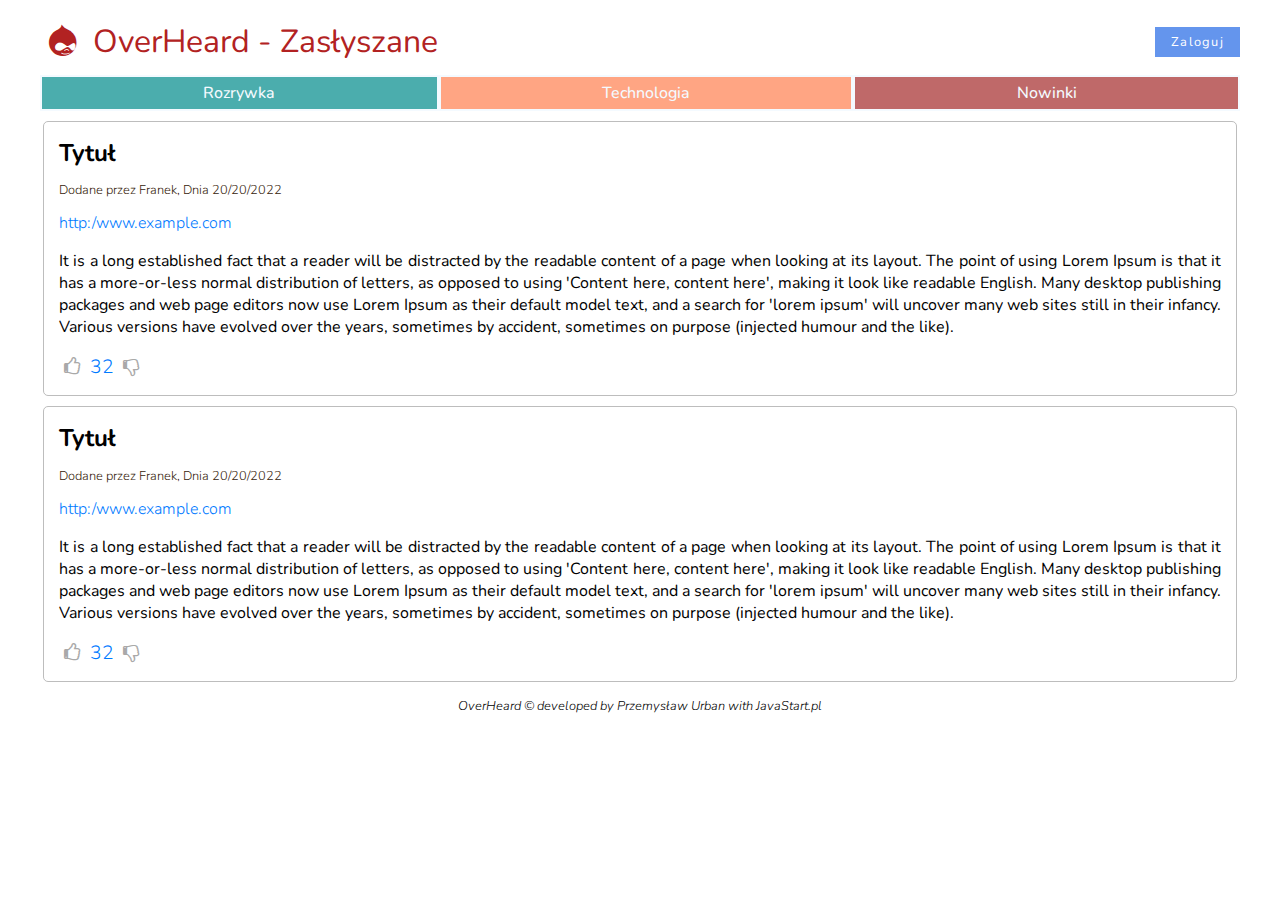
<file: src/main/webapp/index.html>
<!DOCTYPE html>
<html lang="pl">
<head>
    <meta charset="UTF-8">
    <title>Overheard - Zasłyszane</title>
    <meta name="viewport" content="width=device-width, initial-scale=1.0">
    <meta name="description" content="Zasłyszane, serwis społecznościowy o różnych ciekawostkach">
    <meta name="keyword" content="zasłyszane, ciekawostki, komentarze, newsy, plotki">
    <meta http-equiv="X-UA-Compatible" content="IE=edge, chrome=1">
    
    <link rel="stylesheet" href="styles/main.css">
    <link rel="stylesheet" href="styles/fontello.css">

    <link rel="preconnect" href="https://fonts.googleapis.com">
    <link rel="preconnect" href="https://fonts.gstatic.com" crossorigin>
    <link href="https://fonts.googleapis.com/css2?family=Nunito:ital,wght@0,200;0,400;0,700;0,800;0,900;1,400&display=swap" rel="stylesheet">
</head>

<body>
    <div class="container">
        <header>
            <nav class="topbar">
                <a href="#" class="logo">
                    <i class="icon-drupal"></i> 
                    OverHeard - Zasłyszane
                </a>
                <a href="#" class="login">Zaloguj</a>
            </nav>
        </header>
        <aside class="categories">
            <ul>
                <li><a href="#">Rozrywka</a></li>
                <li><a href="#">Technologia</a></li>
                <li><a href="#">Nowinki</a></li>
            </ul>
        </aside>
    
        <main>
            <article class="article">
                <h2 class="art-header">Tytuł</h2>
                <p class="art-info">Dodane przez Franek, Dnia 20/20/2022</p>
                <a href="#" class="art-link">http:/www.example.com</a>
                <p class="art-content">It is a long established fact that a reader will be distracted by the readable content of a page when looking at its layout. The point of using Lorem Ipsum is that it has a more-or-less normal distribution of letters, as opposed to using 'Content here, content here', making it look like readable English. Many desktop publishing packages and web page editors now use Lorem Ipsum as their default model text, and a search for 'lorem ipsum' will uncover many web sites still in their infancy. Various versions have evolved over the years, sometimes by accident, sometimes on purpose (injected humour and the like).</p>
                <section class="vote-bar">
                    <a href="#" class="vote-up">
                        <i class="icon-thumbs-up"></i>
                    </a>
                    <p class="votes-number">32</p>
                    <a href="#" class="vote-down">
                        <i class="icon-thumbs-down"></i>
                    </a>
                </section>
            </article>
    
            <article class="article">
                <h2 class="art-header">Tytuł</h2>
                <p class="art-info">Dodane przez Franek, Dnia 20/20/2022</p>
                <a href="#" class="art-link">http:/www.example.com</a>
                <p class="art-content">It is a long established fact that a reader will be distracted by the readable content of a page when looking at its layout. The point of using Lorem Ipsum is that it has a more-or-less normal distribution of letters, as opposed to using 'Content here, content here', making it look like readable English. Many desktop publishing packages and web page editors now use Lorem Ipsum as their default model text, and a search for 'lorem ipsum' will uncover many web sites still in their infancy. Various versions have evolved over the years, sometimes by accident, sometimes on purpose (injected humour and the like).</p>
                <section class="vote-bar">
                    <a href="#" class="vote-up">
                        <i class="icon-thumbs-up"></i>
                    </a>
                    <p class="votes-number">32</p>
                    <a href="#" class="vote-down">
                        <i class="icon-thumbs-down"></i>
                    </a>
                </section>
            </article>
        </main>
    
        <footer>OverHeard &copy; developed by Przemysław Urban with JavaStart.pl</footer>
    </div>
</file>
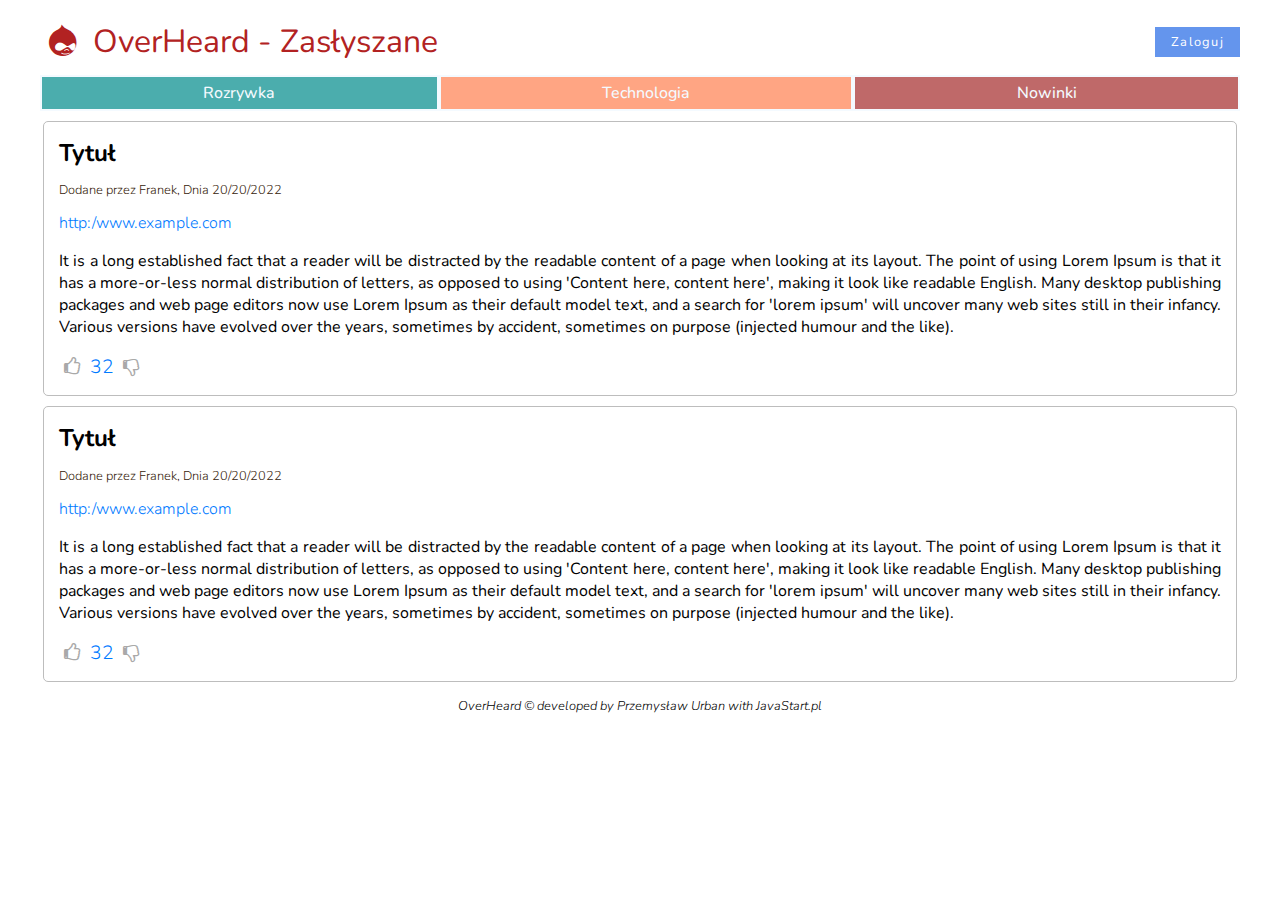
<file: src/main/webapp/WEB-INF/pages/index.html>
<!DOCTYPE html>
<html lang="pl">
<head>
    <meta charset="UTF-8">
    <title>Overheard - Zasłyszane</title>
    <meta name="viewport" content="width=device-width, initial-scale=1.0">
    <meta name="description" content="Zasłyszane, serwis społecznościowy o różnych ciekawostkach">
    <meta name="keyword" content="zasłyszane, ciekawostki, komentarze, newsy, plotki">
    <meta http-equiv="X-UA-Compatible" content="IE=edge, chrome=1">
    
    <link rel="stylesheet" href="../../styles/main.css">
    <link rel="stylesheet" href="../../styles/fontello.css">

    <link rel="preconnect" href="https://fonts.googleapis.com">
    <link rel="preconnect" href="https://fonts.gstatic.com" crossorigin>
    <link href="https://fonts.googleapis.com/css2?family=Nunito:ital,wght@0,200;0,400;0,700;0,800;0,900;1,400&display=swap" rel="stylesheet">
</head>

<body>
    <div class="container">
        <header>
            <nav class="topbar">
                <a href="#" class="logo">
                    <i class="icon-drupal"></i> 
                    OverHeard - Zasłyszane
                </a>
                <a href="#" class="login">Zaloguj</a>
            </nav>
        </header>
        <aside class="categories">
            <ul>
                <li><a href="#">Rozrywka</a></li>
                <li><a href="#">Technologia</a></li>
                <li><a href="#">Nowinki</a></li>
            </ul>
        </aside>
    
        <main>
            <article class="article">
                <h2 class="art-header">Tytuł</h2>
                <p class="art-info">Dodane przez Franek, Dnia 20/20/2022</p>
                <a href="#" class="art-link">http:/www.example.com</a>
                <p class="art-content">It is a long established fact that a reader will be distracted by the readable content of a page when looking at its layout. The point of using Lorem Ipsum is that it has a more-or-less normal distribution of letters, as opposed to using 'Content here, content here', making it look like readable English. Many desktop publishing packages and web page editors now use Lorem Ipsum as their default model text, and a search for 'lorem ipsum' will uncover many web sites still in their infancy. Various versions have evolved over the years, sometimes by accident, sometimes on purpose (injected humour and the like).</p>
                <section class="vote-bar">
                    <a href="#" class="vote-up">
                        <i class="icon-thumbs-up"></i>
                    </a>
                    <p class="votes-number">32</p>
                    <a href="#" class="vote-down">
                        <i class="icon-thumbs-down"></i>
                    </a>
                </section>
            </article>
    
            <article class="article">
                <h2 class="art-header">Tytuł</h2>
                <p class="art-info">Dodane przez Franek, Dnia 20/20/2022</p>
                <a href="#" class="art-link">http:/www.example.com</a>
                <p class="art-content">It is a long established fact that a reader will be distracted by the readable content of a page when looking at its layout. The point of using Lorem Ipsum is that it has a more-or-less normal distribution of letters, as opposed to using 'Content here, content here', making it look like readable English. Many desktop publishing packages and web page editors now use Lorem Ipsum as their default model text, and a search for 'lorem ipsum' will uncover many web sites still in their infancy. Various versions have evolved over the years, sometimes by accident, sometimes on purpose (injected humour and the like).</p>
                <section class="vote-bar">
                    <a href="#" class="vote-up">
                        <i class="icon-thumbs-up"></i>
                    </a>
                    <p class="votes-number">32</p>
                    <a href="#" class="vote-down">
                        <i class="icon-thumbs-down"></i>
                    </a>
                </section>
            </article>
        </main>
    
        <footer>OverHeard &copy; developed by Przemysław Urban with JavaStart.pl</footer>
    </div>
</file>
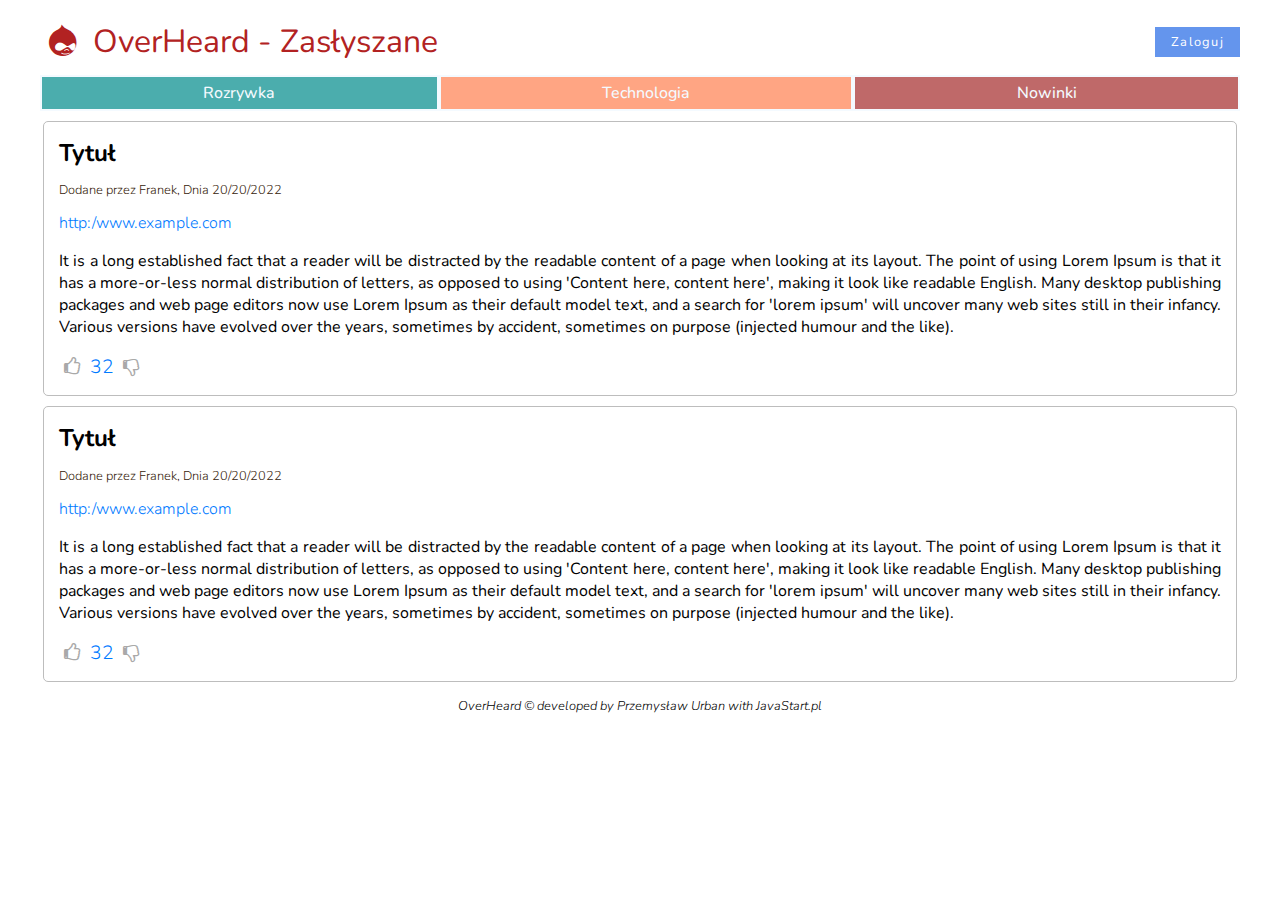
<file: src/main/webapp/WEB-INF/pages/models_pages/index.html>
<!DOCTYPE html>
<html lang="pl">
<head>
    <meta charset="UTF-8">
    <title>Overheard - Zasłyszane</title>
    <meta name="viewport" content="width=device-width, initial-scale=1.0">
    <meta name="description" content="Zasłyszane, serwis społecznościowy o różnych ciekawostkach">
    <meta name="keyword" content="zasłyszane, ciekawostki, komentarze, newsy, plotki">
    <meta http-equiv="X-UA-Compatible" content="IE=edge, chrome=1">
    
    <link rel="stylesheet" href="../../../styles/style.css">
    <link rel="stylesheet" href="../../../styles/fontello.css">

    <link rel="preconnect" href="https://fonts.googleapis.com">
    <link rel="preconnect" href="https://fonts.gstatic.com" crossorigin>
    <link href="https://fonts.googleapis.com/css2?family=Nunito:ital,wght@0,200;0,400;0,700;0,800;0,900;1,400&display=swap" rel="stylesheet">
</head>

<body>
    <div class="container">
        <header>
            <nav class="topbar">
                <a href="#" class="logo">
                    <i class="icon-drupal"></i> 
                    OverHeard - Zasłyszane
                </a>
                <a href="#" class="login">Zaloguj</a>
            </nav>
        </header>
        <aside class="categories">
            <ul>
                <li><a href="#">Rozrywka</a></li>
                <li><a href="#">Technologia</a></li>
                <li><a href="#">Nowinki</a></li>
            </ul>
        </aside>
    
        <main>
            <article class="article">
                <h2 class="art-header">Tytuł</h2>
                <p class="art-info">Dodane przez Franek, Dnia 20/20/2022</p>
                <a href="#" class="art-link">http:/www.example.com</a>
                <p class="art-content">It is a long established fact that a reader will be distracted by the readable content of a page when looking at its layout. The point of using Lorem Ipsum is that it has a more-or-less normal distribution of letters, as opposed to using 'Content here, content here', making it look like readable English. Many desktop publishing packages and web page editors now use Lorem Ipsum as their default model text, and a search for 'lorem ipsum' will uncover many web sites still in their infancy. Various versions have evolved over the years, sometimes by accident, sometimes on purpose (injected humour and the like).</p>
                <section class="vote-bar">
                    <a href="#" class="vote-up">
                        <i class="icon-thumbs-up"></i>
                    </a>
                    <p class="votes-number">32</p>
                    <a href="#" class="vote-down">
                        <i class="icon-thumbs-down"></i>
                    </a>
                </section>
            </article>
    
            <article class="article">
                <h2 class="art-header">Tytuł</h2>
                <p class="art-info">Dodane przez Franek, Dnia 20/20/2022</p>
                <a href="#" class="art-link">http:/www.example.com</a>
                <p class="art-content">It is a long established fact that a reader will be distracted by the readable content of a page when looking at its layout. The point of using Lorem Ipsum is that it has a more-or-less normal distribution of letters, as opposed to using 'Content here, content here', making it look like readable English. Many desktop publishing packages and web page editors now use Lorem Ipsum as their default model text, and a search for 'lorem ipsum' will uncover many web sites still in their infancy. Various versions have evolved over the years, sometimes by accident, sometimes on purpose (injected humour and the like).</p>
                <section class="vote-bar">
                    <a href="#" class="vote-up">
                        <i class="icon-thumbs-up"></i>
                    </a>
                    <p class="votes-number">32</p>
                    <a href="#" class="vote-down">
                        <i class="icon-thumbs-down"></i>
                    </a>
                </section>
            </article>
        </main>
    
        <footer>OverHeard &copy; developed by Przemysław Urban with JavaStart.pl</footer>
    </div>
</body>
</html>
</file>
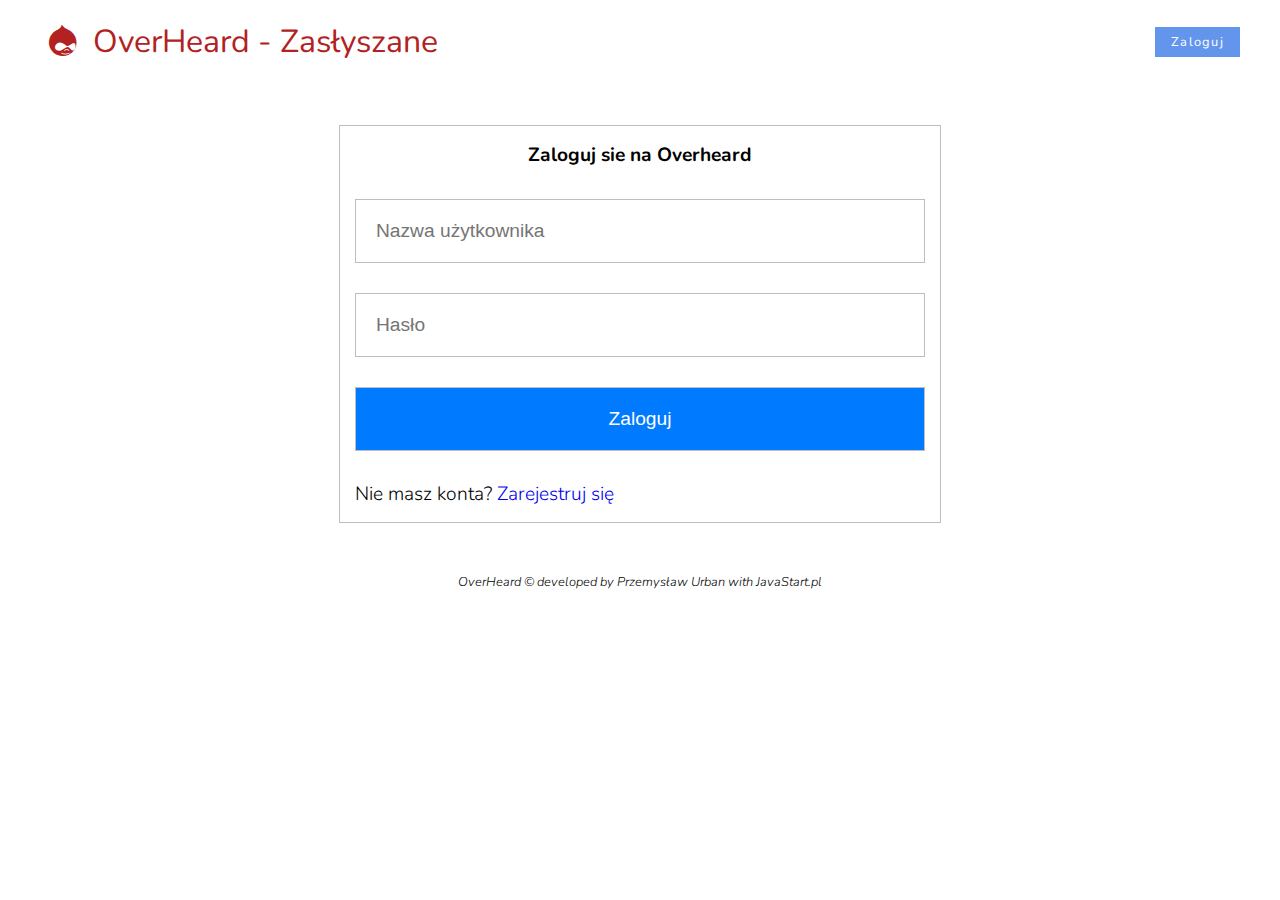
<file: src/main/webapp/login.html>
<!DOCTYPE html>
<html lang="pl">
<head>
    <meta charset="UTF-8">
    <title>Overheard - Zaloguj się</title>
    <meta name="viewport" content="width=device-width, initial-scale=1.0">
    <meta name="description" content="Zasłyszane, serwis społecznościowy o różnych ciekawostkach">
    <meta name="keyword" content="zasłyszane, ciekawostki, komentarze, newsy, plotki">
    <meta http-equiv="X-UA-Compatible" content="IE=edge, chrome=1">

    <link rel="stylesheet" href="./styles/forms.css">
    <link rel="stylesheet" href="./styles/main.css">
    <link rel="stylesheet" href="./styles/fontello.css">

    <link rel="preconnect" href="https://fonts.googleapis.com">
    <link rel="preconnect" href="https://fonts.gstatic.com" crossorigin>
    <link href="https://fonts.googleapis.com/css2?family=Nunito:ital,wght@0,200;0,400;0,700;0,800;0,900;1,400&display=swap" rel="stylesheet">
</head>
<body>
<div class="container">
    <nav class="topbar">
        <a href="#" class="logo">
            <i class="icon-drupal"></i>
            OverHeard - Zasłyszane
        </a>
        <a href="#" class="login">Zaloguj</a>
    </nav>

    <form action="j_security_check" method="post" class="user-form">
        <h2 class="title">Zaloguj sie na Overheard</h2>
        <input name="j_username" placeholder="Nazwa użytkownika" required>
        <input name="j_password" placeholder="Hasło" type="password" required>
        <button class="confirm-button">Zaloguj</button>
        <p>Nie masz konta? <a href="signup.html">Zarejestruj się</a> </p>
    </form>

    <footer>OverHeard &copy; developed by Przemysław Urban with JavaStart.pl</footer>

</div>
</body>
</html>
</file>
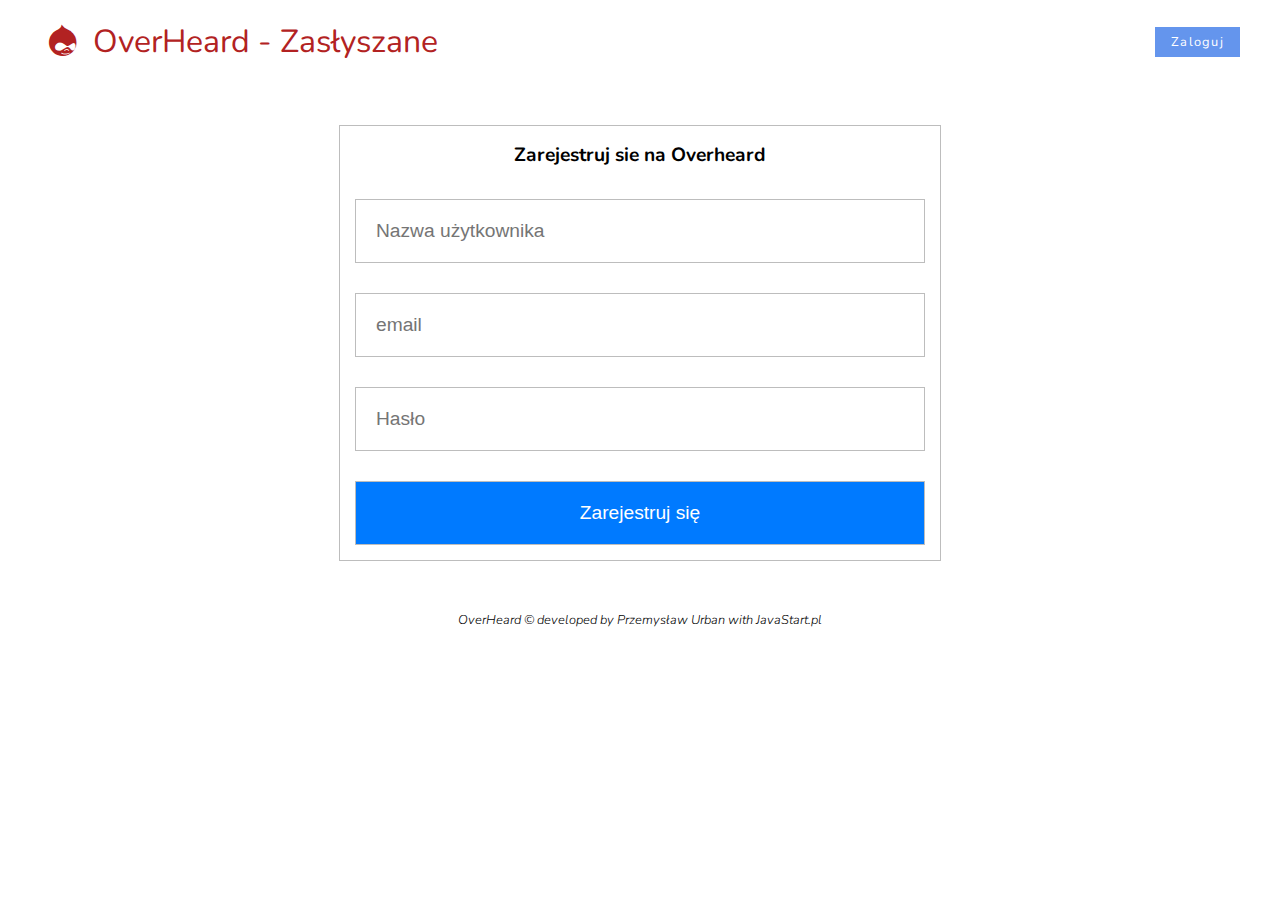
<file: src/main/webapp/signup.html>
<!DOCTYPE html>
<html lang="pl">
<head>
    <meta charset="UTF-8">
    <title>Overheard - Zaloguj się</title>
    <meta name="viewport" content="width=device-width, initial-scale=1.0">
    <meta name="description" content="Zasłyszane, serwis społecznościowy o różnych ciekawostkach">
    <meta name="keyword" content="zasłyszane, ciekawostki, komentarze, newsy, plotki">
    <meta http-equiv="X-UA-Compatible" content="IE=edge, chrome=1">
    
    <link rel="stylesheet" href="./styles/forms.css">
    <link rel="stylesheet" href="./styles/main.css">
    <link rel="stylesheet" href="./styles/fontello.css">

    <link rel="preconnect" href="https://fonts.googleapis.com">
    <link rel="preconnect" href="https://fonts.gstatic.com" crossorigin>
    <link href="https://fonts.googleapis.com/css2?family=Nunito:ital,wght@0,200;0,400;0,700;0,800;0,900;1,400&display=swap" rel="stylesheet">
</head>
<body>
    <div class="container">
        <nav class="topbar">
            <a href="#" class="logo">
                <i class="icon-drupal"></i> 
                OverHeard - Zasłyszane
            </a>
            <a href="#" class="login">Zaloguj</a>
        </nav>

        <form accept="#" method="post" class="user-form">
            <h2 class="title">Zarejestruj sie na Overheard</h2>
            <input name="username" placeholder="Nazwa użytkownika" required>
            <input name="email" placeholder="email" type="email" required>
            <input name="password" placeholder="Hasło" type="password" required>
            <button class="confirm-button">Zarejestruj się</button>
        </form>

        <footer>OverHeard &copy; developed by Przemysław Urban with JavaStart.pl</footer>
        
    </div>
</body>
</html>
</file>
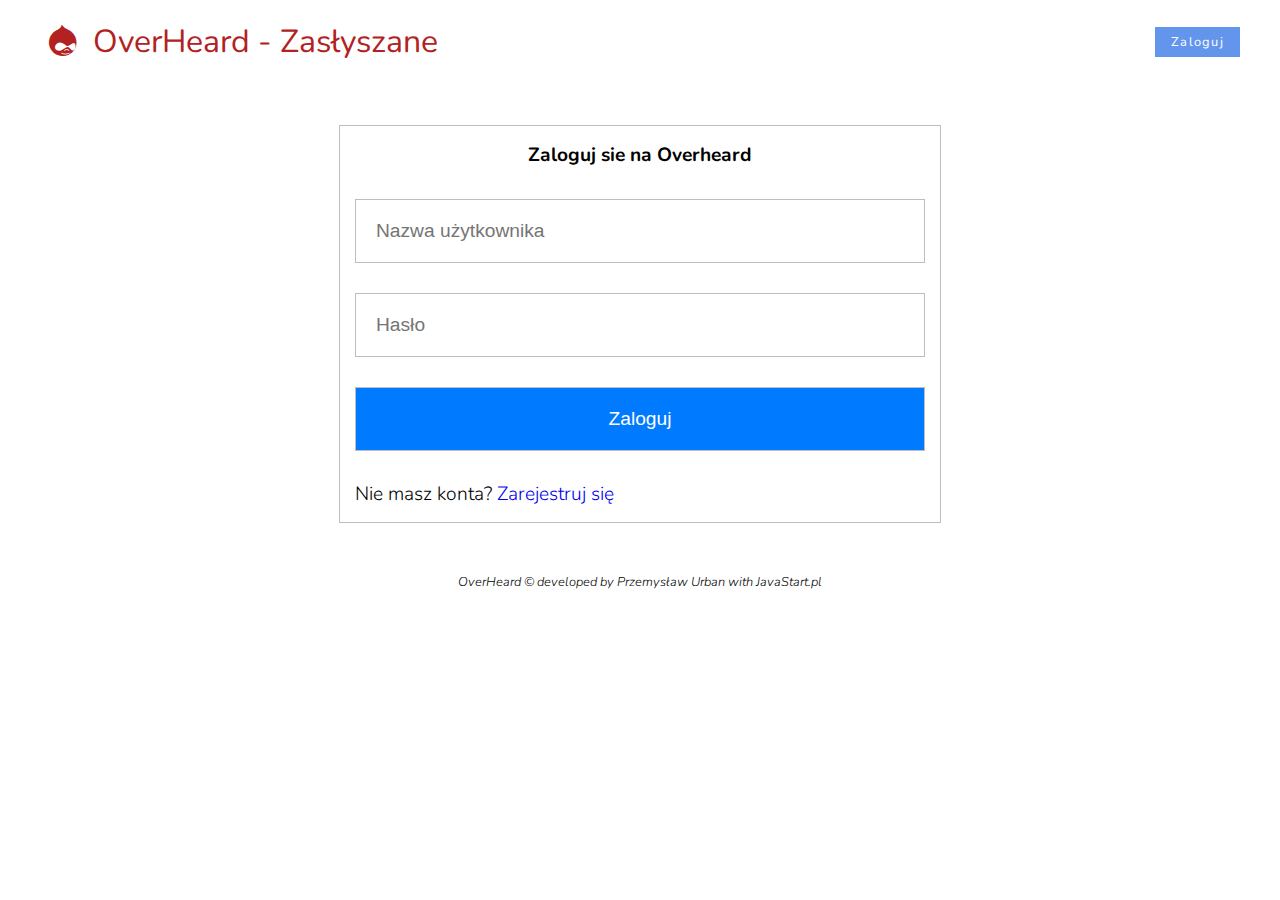
<file: src/main/webapp/WEB-INF/pages/models_pages/login.html>
<!DOCTYPE html>
<html lang="pl">
<head>
    <meta charset="UTF-8">
    <title>Overheard - Zaloguj się</title>
    <meta name="viewport" content="width=device-width, initial-scale=1.0">
    <meta name="description" content="Zasłyszane, serwis społecznościowy o różnych ciekawostkach">
    <meta name="keyword" content="zasłyszane, ciekawostki, komentarze, newsy, plotki">
    <meta http-equiv="X-UA-Compatible" content="IE=edge, chrome=1">

    <link rel="stylesheet" href="../../../styles/forms.css">
    <link rel="stylesheet" href="../../../styles/style.css">
    <link rel="stylesheet" href="../../../styles/fontello.css">

    <link rel="preconnect" href="https://fonts.googleapis.com">
    <link rel="preconnect" href="https://fonts.gstatic.com" crossorigin>
    <link href="https://fonts.googleapis.com/css2?family=Nunito:ital,wght@0,200;0,400;0,700;0,800;0,900;1,400&display=swap" rel="stylesheet">
</head>
<body>
<div class="container">
    <nav class="topbar">
        <a href="#" class="logo">
            <i class="icon-drupal"></i>
            OverHeard - Zasłyszane
        </a>
        <a href="#" class="login">Zaloguj</a>
    </nav>

    <form action="j_security_check" method="post" class="user-form">
        <h2 class="title">Zaloguj sie na Overheard</h2>
        <input name="j_username" placeholder="Nazwa użytkownika" required>
        <input name="j_password" placeholder="Hasło" type="password" required>
        <button class="confirm-button">Zaloguj</button>
        <p>Nie masz konta? <a href="signup.html">Zarejestruj się</a> </p>
    </form>

    <footer>OverHeard &copy; developed by Przemysław Urban with JavaStart.pl</footer>

</div>
</body>
</html>
</file>
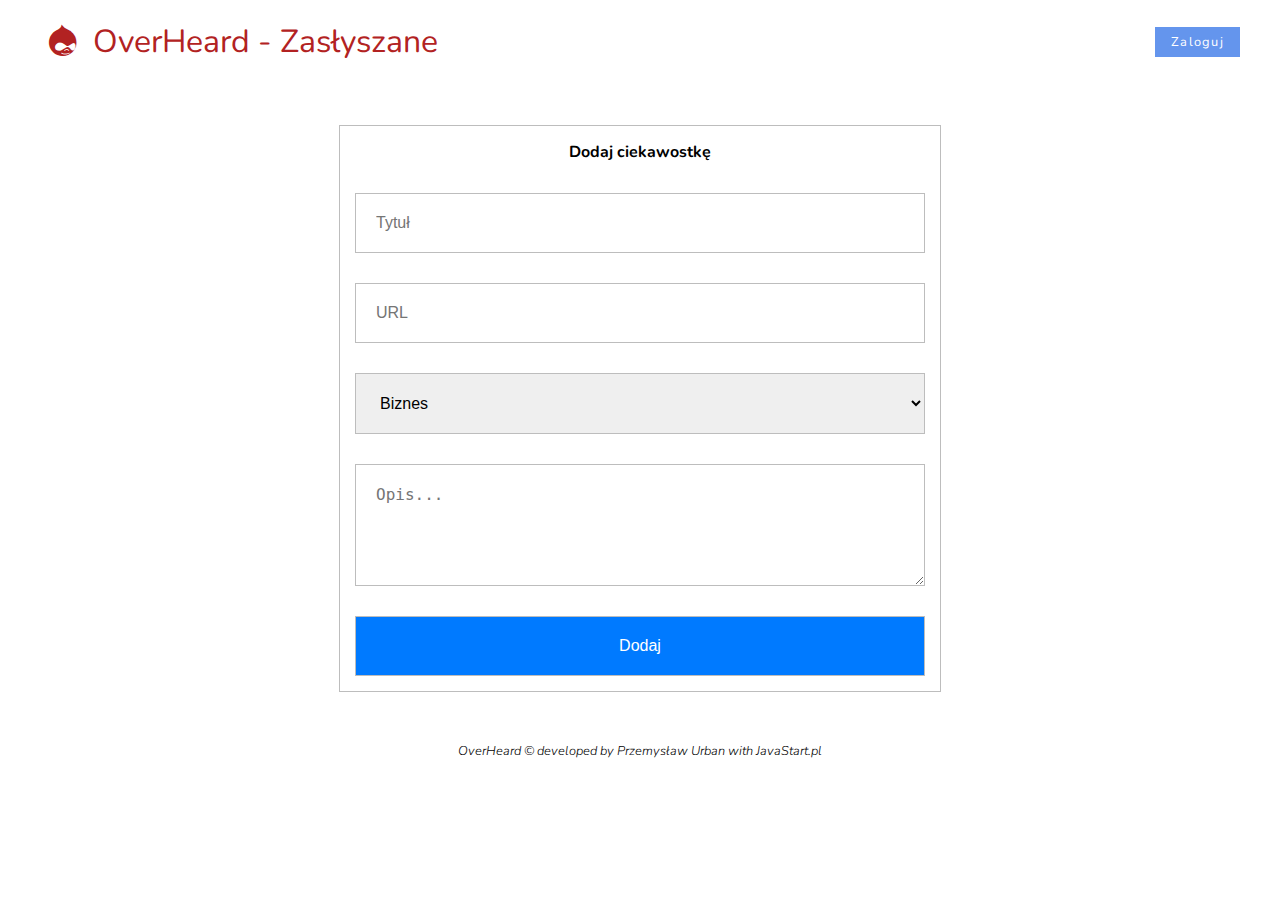
<file: src/main/webapp/WEB-INF/pages/models_pages/new-article.html>
<!DOCTYPE html>
<html lang="pl">
<head>
    <meta charset="UTF-8">
    <title>Overheard - Zaloguj się</title>
    <meta name="viewport" content="width=device-width, initial-scale=1.0">
    <meta name="description" content="Zasłyszane, serwis społecznościowy o różnych ciekawostkach">
    <meta name="keyword" content="zasłyszane, ciekawostki, komentarze, newsy, plotki">
    <meta http-equiv="X-UA-Compatible" content="IE=edge, chrome=1">

    <link rel="stylesheet" href="../../../styles/add-article.css">
    <link rel="stylesheet" href="../../../styles/forms.css">
    <link rel="stylesheet" href="../../../styles/style.css">
    <link rel="stylesheet" href="../../../styles/fontello.css">

    <link rel="preconnect" href="https://fonts.googleapis.com">
    <link rel="preconnect" href="https://fonts.gstatic.com" crossorigin>
    <link href="https://fonts.googleapis.com/css2?family=Nunito:ital,wght@0,200;0,400;0,700;0,800;0,900;1,400&display=swap" rel="stylesheet">
</head>
<body>
    <div class="container">
        <nav class="topbar">
            <a href="#" class="logo">
                <i class="icon-drupal"></i> 
                OverHeard - Zasłyszane
            </a>
            <a href="#" class="login">Zaloguj</a>
        </nav>

        <form action="#" method="post" class="article-form">
            <h2 class="article-title">Dodaj ciekawostkę</h2>
            <input name="title" placeholder="Tytuł" required>
            <input name="url" placeholder="URL" type="url" required>
            <select>
                <option>Biznes</option>
                <option>Rozrywka</option>
                <option>Polityka</option>
            </select>
            <textarea name="content" placeholder="Opis..."></textarea>
            <button class="confirm-button">Dodaj</button>
        </form>

        <footer>OverHeard &copy; developed by Przemysław Urban with JavaStart.pl</footer>
        
    </div>
</body>
</html>
</file>
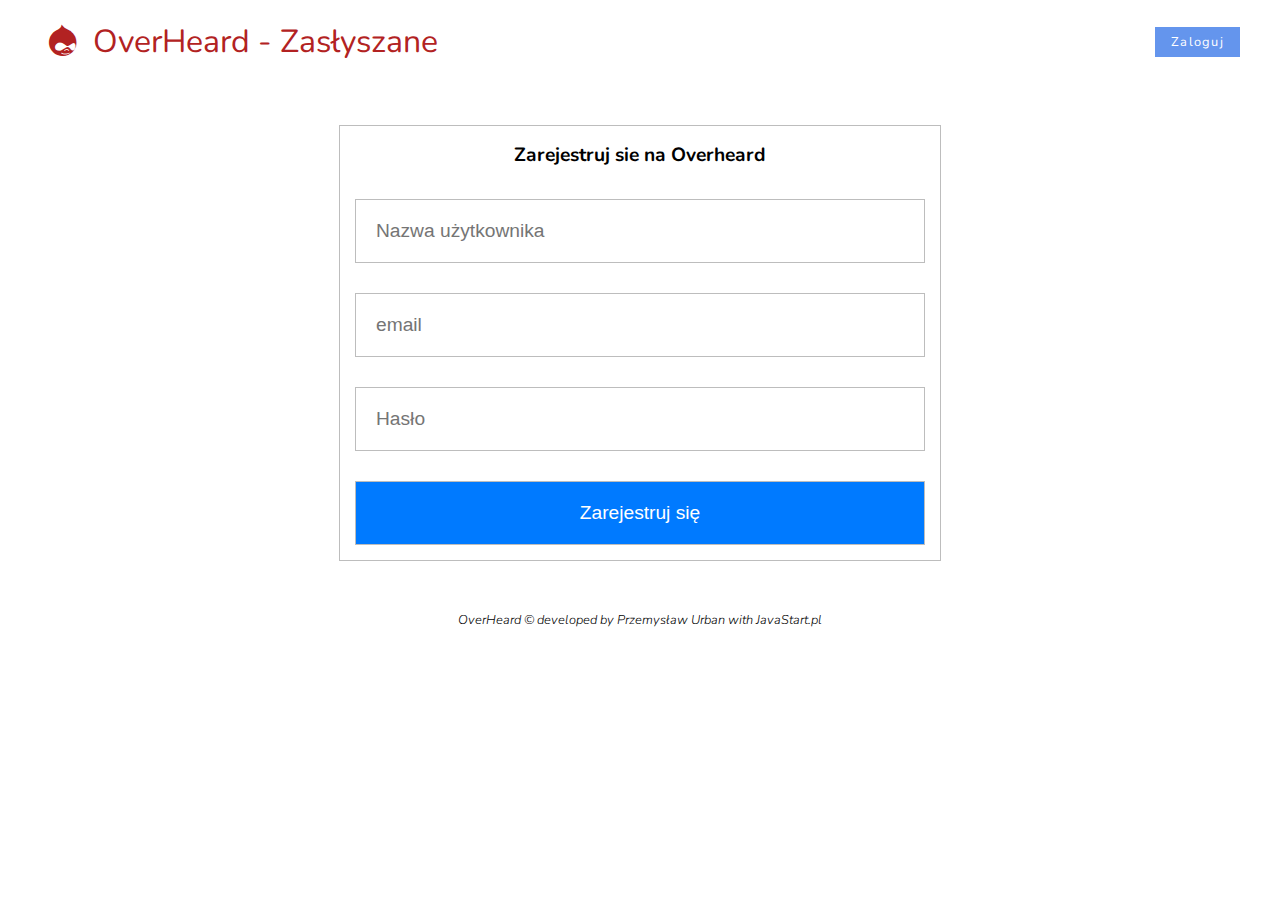
<file: src/main/webapp/WEB-INF/pages/models_pages/signup.html>
<!DOCTYPE html>
<html lang="pl">
<head>
    <meta charset="UTF-8">
    <title>Overheard - Zaloguj się</title>
    <meta name="viewport" content="width=device-width, initial-scale=1.0">
    <meta name="description" content="Zasłyszane, serwis społecznościowy o różnych ciekawostkach">
    <meta name="keyword" content="zasłyszane, ciekawostki, komentarze, newsy, plotki">
    <meta http-equiv="X-UA-Compatible" content="IE=edge, chrome=1">
    
    <link rel="stylesheet" href="../../../styles/forms.css">
    <link rel="stylesheet" href="../../../styles/style.css">
    <link rel="stylesheet" href="../../../styles/fontello.css">

    <link rel="preconnect" href="https://fonts.googleapis.com">
    <link rel="preconnect" href="https://fonts.gstatic.com" crossorigin>
    <link href="https://fonts.googleapis.com/css2?family=Nunito:ital,wght@0,200;0,400;0,700;0,800;0,900;1,400&display=swap" rel="stylesheet">
</head>
<body>
    <div class="container">
        <nav class="topbar">
            <a href="#" class="logo">
                <i class="icon-drupal"></i> 
                OverHeard - Zasłyszane
            </a>
            <a href="#" class="login">Zaloguj</a>
        </nav>

        <form accept="#" method="post" class="user-form">
            <h2 class="title">Zarejestruj sie na Overheard</h2>
            <input name="username" placeholder="Nazwa użytkownika" required>
            <input name="email" placeholder="email" type="email" required>
            <input name="password" placeholder="Hasło" type="password" required>
            <button class="confirm-button">Zarejestruj się</button>
        </form>

        <footer>OverHeard &copy; developed by Przemysław Urban with JavaStart.pl</footer>
        
    </div>
</body>
</html>
</file>
<file: src/main/webapp/styles/main.css>
body {
    font-family: 'Nunito', sans-serif;
    font-weight: 300;
}

.container {
    max-width: 1200px;
    margin: auto;
}

a {
    text-decoration: none;
}

.topbar {
    display: flex;
    align-items: center;
    justify-content: space-between;
    padding: 12px 0;
}

.logo {
    font-size: 2em;
    font-weight: 400;
    color: firebrick;
}

.login {
    font-size: 0.8em;
    background-color: cornflowerblue;
    color: white;
    padding: 3px 16px;
    line-height: 24px;
    font-weight: 400;
    letter-spacing: 0.1em;
}

.login:hover {
    opacity: 80%;
}
.category_name {
    background-color: brown;
    opacity: 80%;
    font-size: x-large;
    color: aliceblue;
    padding-left: 15px;
    border-radius: 5px;
}
.category_description {
    opacity: 80%;
    padding-left: 15px;
    padding-right: 15px;
    text-align: justify;
}

.categories > ul {
    display: flex;
    justify-content: space-evenly;
    list-style: none;
    margin: 0;
    flex-wrap: wrap;
    padding: 0;
}

.categories > ul > li {
    flex-grow: 1;
    padding: 0.3rem;
    font-weight: 500;
    border: 2px solid;
    color:aliceblue;
    opacity: 0.7;
}

.categories > ul > li:hover {
    opacity: 1;
}

.categories > ul > li > a {
    text-align: center;
    color: inherit;
    display: block;
}

.categories > ul > li {
    background-color: brown;
}

.categories >ul > li:nth-child(3n) {
    background-color: brown;
}

.categories >ul > li:nth-child(3n+1) {
    background-color: darkcyan;
}

.categories >ul > li:nth-child(3n+2) {
    background-color: coral;
}

.article {
    border: 1px solid #BDBDBD;
    border-radius: 5px;
    margin-top: 10px;
    margin-left: 3px;
    margin-right: 3px;
    padding: 15px;
}

.art-content {
    text-align: justify;
    font-weight: 400;
}

.art-header {
    margin: 0;
}

.art-info {
    font-size: 0.8rem;
    color: rgb(53, 26, 9)
}

.art-link,
.art-link:visited {
    word-wrap: break-word;
    color: #007AFF;
}

.vote-bar {
    display: flex;
    flex-direction: row;
    align-items: center;
    font-size: 1.2rem;
}

.votes-number {
    display: inline;
    color: #007AFF;
}

.vote-bar > p {
    margin: 0 4px;
}

.vote-up,
.vote-down
{
    color: darkgray;
}

.vote-up:hover {
    color: blue;
}

.vote-down:hover {
    color: red;
}

footer {
    margin-top: 15px;
    text-align: center;
    font-style: italic;
    font-size: 0.8rem;
}

.add-button {
    position: fixed;
    font-size: x-large;
    width: 50px;
    height: 50px;
    bottom: 40px;
    right: 40px;
    background-color: #4CD964;
    color: #FFF;
    box-shadow: 2px 2px 3px #999;
    display: flex;
    justify-content: center;
    align-items: center;
}
</file>
<file: src/main/webapp/styles/fontello.css>
@font-face {
  font-family: 'fontello';
  src: url('../font/fontello.eot?25040153');
  src: url('../font/fontello.eot?25040153#iefix') format('embedded-opentype'),
       url('../font/fontello.woff2?25040153') format('woff2'),
       url('../font/fontello.woff?25040153') format('woff'),
       url('../font/fontello.ttf?25040153') format('truetype'),
       url('../font/fontello.svg?25040153#fontello') format('svg');
  font-weight: normal;
  font-style: normal;
}
/* Chrome hack: SVG is rendered more smooth in Windozze. 100% magic, uncomment if you need it. */
/* Note, that will break hinting! In other OS-es font will be not as sharp as it could be */
/*
@media screen and (-webkit-min-device-pixel-ratio:0) {
  @font-face {
    font-family: 'fontello';
    src: url('../font/fontello.svg?25040153#fontello') format('svg');
  }
}
*/
[class^="icon-"]:before, [class*=" icon-"]:before {
  font-family: "fontello";
  font-style: normal;
  font-weight: normal;
  speak: never;

  display: inline-block;
  text-decoration: inherit;
  width: 1em;
  margin-right: .2em;
  text-align: center;
  /* opacity: .8; */

  /* For safety - reset parent styles, that can break glyph codes*/
  font-variant: normal;
  text-transform: none;

  /* fix buttons height, for twitter bootstrap */
  line-height: 1em;

  /* Animation center compensation - margins should be symmetric */
  /* remove if not needed */
  margin-left: .2em;

  /* you can be more comfortable with increased icons size */
  /* font-size: 120%; */

  /* Font smoothing. That was taken from TWBS */
  -webkit-font-smoothing: antialiased;
  -moz-osx-font-smoothing: grayscale;

  /* Uncomment for 3D effect */
  /* text-shadow: 1px 1px 1px rgba(127, 127, 127, 0.3); */
}

.icon-thumbs-up:before { content: '\e800'; } /* '' */
.icon-thumbs-down:before { content: '\e801'; } /* '' */
.icon-plus-squared:before { content: '\f0fe'; } /* '' */
.icon-drupal:before { content: '\f1a9'; } /* '' */
</file>
<file: src/main/webapp/styles/style.css>
body {
    font-family: 'Nunito', sans-serif;
    font-weight: 300;
}

.container {
    max-width: 1200px;
    margin: auto;
}

a {
    text-decoration: none;
}

.topbar {
    display: flex;
    align-items: center;
    justify-content: space-between;
    padding: 12px 0;
}

.logo {
    font-size: 2em;
    font-weight: 400;
    color: firebrick;
}

.login {
    font-size: 0.8em;
    background-color: cornflowerblue;
    color: white;
    padding: 3px 16px;
    line-height: 24px;
    font-weight: 400;
    letter-spacing: 0.1em;
}

.login:hover {
    opacity: 80%;
}
.category_name {
    background-color: brown;
    opacity: 80%;
    font-size: x-large;
    color: aliceblue;
    padding-left: 15px;
    border-radius: 5px;
}
.category_description {
    opacity: 80%;
    padding-left: 15px;
    padding-right: 15px;
    text-align: justify;
}

.categories > ul {
    display: flex;
    justify-content: space-evenly;
    list-style: none;
    margin: 0;
    flex-wrap: wrap;
    padding: 0;
}

.categories > ul > li {
    flex-grow: 1;
    padding: 0.3rem;
    font-weight: 500;
    border: 2px solid;
    color:aliceblue;
    opacity: 0.7;
}

.categories > ul > li:hover {
    opacity: 1;
}

.categories > ul > li > a {
    text-align: center;
    color: inherit;
    display: block;
}

.categories > ul > li {
    background-color: brown;
}

.categories >ul > li:nth-child(3n) {
    background-color: brown;
}

.categories >ul > li:nth-child(3n+1) {
    background-color: darkcyan;
}

.categories >ul > li:nth-child(3n+2) {
    background-color: coral;
}

.article {
    border: 1px solid #BDBDBD;
    border-radius: 5px;
    margin-top: 10px;
    margin-left: 3px;
    margin-right: 3px;
    padding: 15px;
}

.art-content {
    text-align: justify;
    font-weight: 400;
}

.art-header {
    margin: 0;
}

.art-info {
    font-size: 0.8rem;
    color: rgb(53, 26, 9)
}

.art-link,
.art-link:visited {
    word-wrap: break-word;
    color: #007AFF;
}

.vote-bar {
    display: flex;
    flex-direction: row;
    align-items: center;
    font-size: 1.2rem;
}

.votes-number {
    display: inline;
    color: #007AFF;
}

.vote-bar > p {
    margin: 0 4px;
}

.vote-up,
.vote-down
{
    color: darkgray;
}

.vote-up:hover {
    color: blue;
}

.vote-down:hover {
    color: red;
}

footer {
    margin-top: 15px;
    text-align: center;
    font-style: italic;
    font-size: 0.8rem;
}

.add-button {
    position: fixed;
    font-size: x-large;
    width: 50px;
    height: 50px;
    bottom: 40px;
    right: 40px;
    background-color: #4CD964;
    color: #FFF;
    box-shadow: 2px 2px 3px #999;
    display: flex;
    justify-content: center;
    align-items: center;
}
</file>
<file: src/main/webapp/styles/forms.css>
.user-form {
    display: flex;
    flex-direction: column;
    border: 1px solid #BDBDBD;
    justify-content: center;
    margin: 50px auto;
    max-width: 600px;
}

.user-form>* {
    font-size: 1.2em;
    margin: 15px;
}

.user-form>input,
.user-form>button {
    padding: 20px;
    border: 1px solid #BDBDBD;
}

.title {
    margin: 16px auto;
}

.confirm-button {
    color: white;
    background-color: #007AFF;
}
</file>
<file: src/main/webapp/styles/add-article.css>
.article-form {
    display: flex;
    flex-direction: column;
    border: 1px solid #BDBDBD;
    justify-content: center;
    margin: 50px auto;
    max-width: 600px;
}

.article-form>* {
    font-size: 1rem;
    margin: 15px;
}

.article-form>textarea {
    height: 5rem;
    font: 400;
    resize: vertical;
}

.article-form>*:not(.article-title) {
    padding: 20px;
    border: 1px solid #BDBDBD;
}

.article-title {
    margin: 15px auto;
}
</file>
